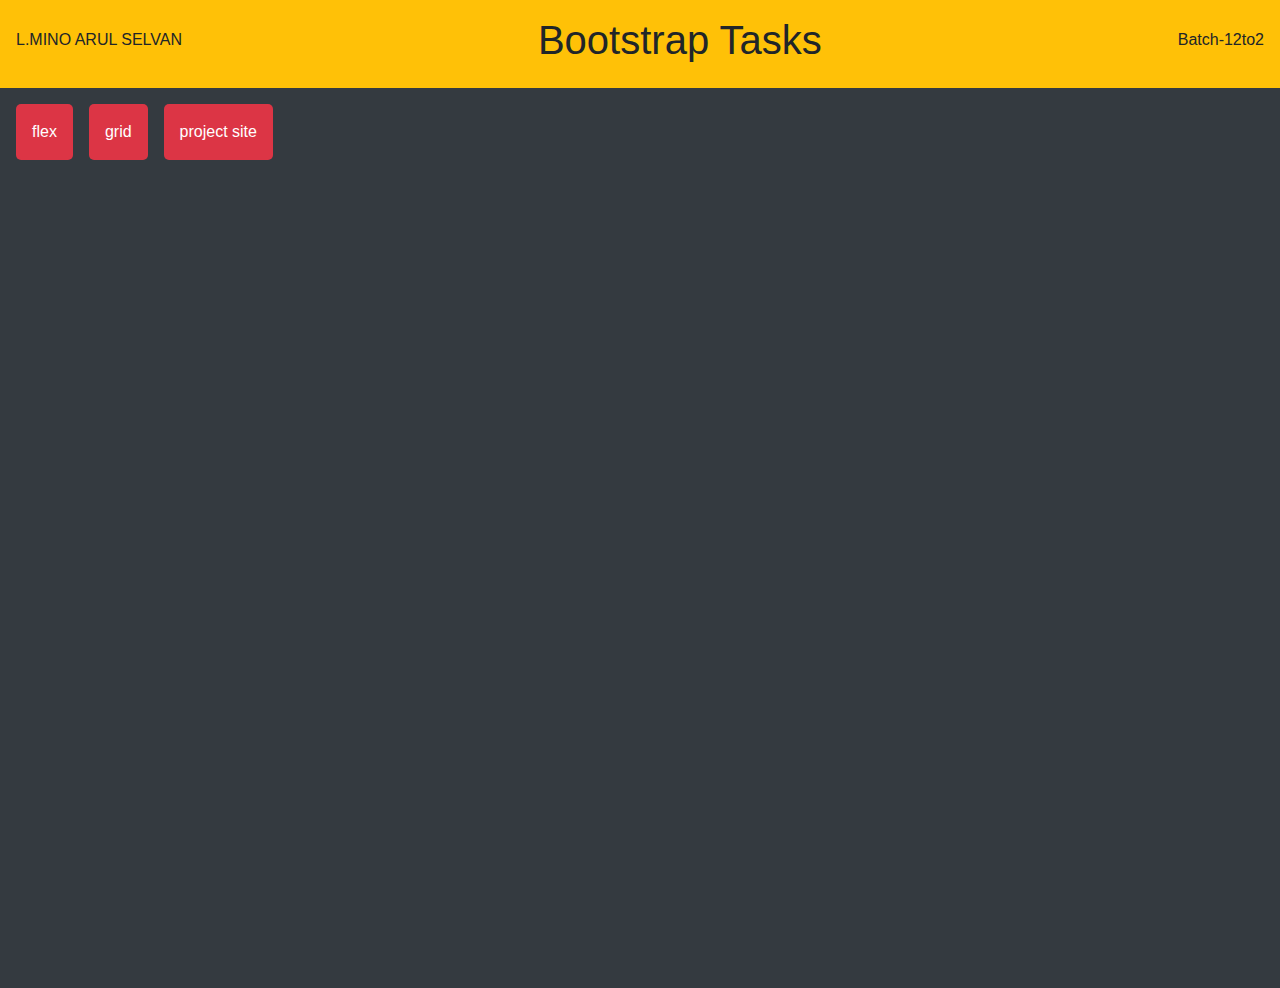
<file: index.html>
<!DOCTYPE html>
<html lang="en">
<head>
    <meta charset="UTF-8">
    <meta name="viewport" content="width=device-width, initial-scale=1.0">
    <title>index</title>

    <!-- Bootstrap -->
    <link rel="stylesheet" href="https://cdn.jsdelivr.net/npm/bootstrap@4.3.1/dist/css/bootstrap.min.css">

    <style>
        .bar {
            border-radius: 5px;
            transition: 0.3s ease;
        }

        .bar a {
            display: block;
            width: 100%;
            height: 100%;
            text-decoration: none;
            color: white;
        }

        .bar:hover {
            background-color: #ffcc00 !important;  
            transform: scale(1.07);
            cursor: pointer;
        }
    </style>
</head>
<body>
    <header>
        <nav>
            <div class="d-flex p-3 flex-row bg-warning justify-content-between align-items-center">
                <h6>L.MINO ARUL SELVAN</h6>
                <h1>Bootstrap Tasks</h1>
                <h6>Batch-12to2</h6>
            </div>
        </nav>
    </header>

    <section class="bg-dark" style="height:100vh">
        <div class="p-3 d-flex flex-row">

            <div class="bar bg-danger p-3 mr-3">
                <a href="nov_11/flex.html">flex</a>
            </div>

            <div class="bar bg-danger p-3 mr-3">
                <a href="nov_11/grid.html">grid</a>
            </div>

             <div class="bar bg-danger p-3">
                <a href="nov_11/project.html">project site</a>
            </div>

        </div>
    </section>

</body>
</html>
</file>
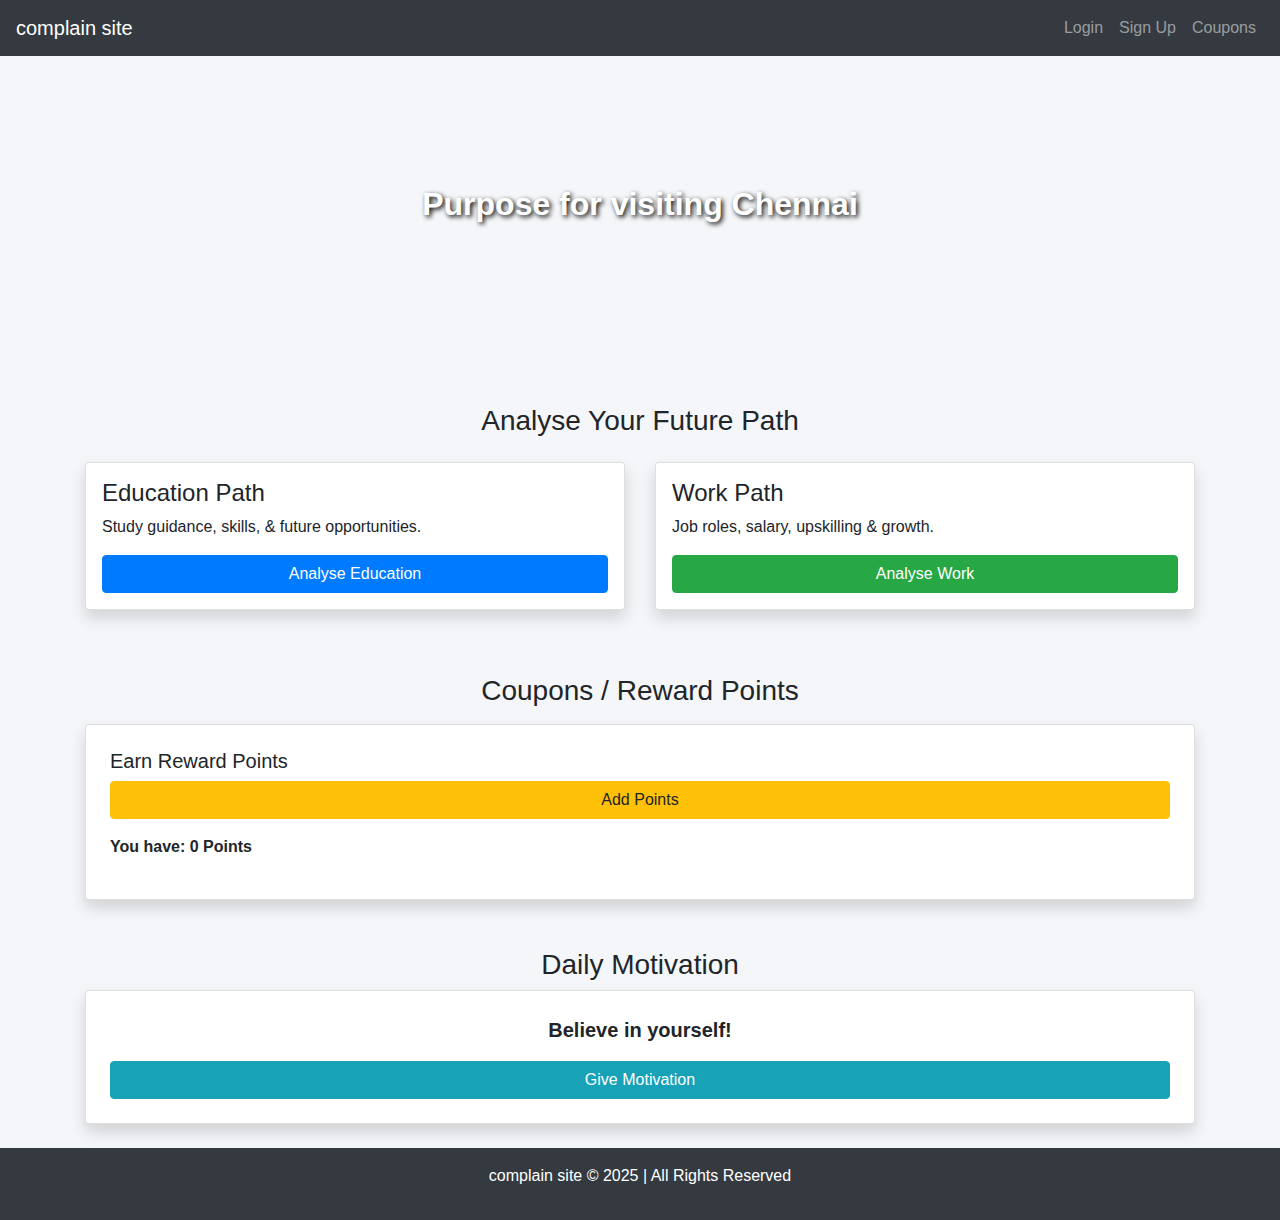
<file: nov_11/project.html>
<!DOCTYPE html>
<html lang="en">
<head>
    <meta charset="UTF-8">
    <meta name="viewport" content="width=device-width, initial-scale=1.0">
    <title>complain site</title>

    
    <link rel="stylesheet" href="https://cdn.jsdelivr.net/npm/bootstrap@4.6.2/dist/css/bootstrap.min.css">

    <style>
        body { background-color: #f4f6f9; }
        .banner {
            background:url("https://images.unsplash.com/photo-1529107386315-e1a2ed48a620?auto=format&fit=crop&w=1220&q=80");
            height: 300px;
            background-size: cover;
            background-position: center;
            border-radius: 10px;
        }
        .banner-text {
            color: white;
            font-size: 32px;
            font-weight: bold;
            padding-top: 100px;
            text-shadow: 2px 2px 5px black;
        }
        .card:hover { transform: scale(1.05); transition: 0.3s; }
        button:hover { opacity: 0.9; }
    </style>
</head>
<body>


<nav class="navbar navbar-expand-lg navbar-dark bg-dark">
  <a class="navbar-brand" href="#">complain site</a>

  <button class="navbar-toggler" type="button" data-toggle="collapse" data-target="#nav">
    <span class="navbar-toggler-icon"></span>
  </button>

  <div class="collapse navbar-collapse" id="nav">
    <ul class="navbar-nav ml-auto">

      
      <li class="nav-item">
        <a class="nav-link" href="#" data-toggle="modal" data-target="#loginModal">Login</a>
      </li>

     
      <li class="nav-item">
        <a class="nav-link" href="#" data-toggle="modal" data-target="#signupModal">Sign Up</a>
      </li>

      <li class="nav-item"><a class="nav-link" href="#coupon">Coupons</a></li>
    </ul>
  </div>
</nav>



<div class="container mt-4">
    <div class="banner text-center">
        <p class="banner-text">Purpose for visiting Chennai</p>
    </div>
</div>



<div class="container mt-4">
    <h3 class="text-center">Analyse Your Future Path</h3>

    <div class="row mt-4">
        <div class="col-md-6 mb-3">
            <div class="card p-3 shadow">
                <h4>Education Path</h4>
                <p>Study guidance, skills, & future opportunities.</p>
                <button class="btn btn-primary">Analyse Education</button>
            </div>
        </div>

        <div class="col-md-6 mb-3">
            <div class="card p-3 shadow">
                <h4>Work Path</h4>
                <p>Job roles, salary, upskilling & growth.</p>
                <button class="btn btn-success">Analyse Work</button>
            </div>
        </div>
    </div>
</div>



<div class="container mt-5" id="coupon">
    <h3 class="text-center">Coupons / Reward Points</h3>

    <div class="card p-4 mt-3 shadow">
        <h5>Earn Reward Points</h5>
        <button class="btn btn-warning">Add Points</button>
        <p class="mt-3 font-weight-bold">You have: 0 Points</p>
    </div>
</div>


<div class="container mt-5">
    <h3 class="text-center">Daily Motivation</h3>

    <div class="card text-center p-4 shadow">
        <p style="font-size: 20px; font-weight: bold;">Believe in yourself!</p>
        <button class="btn btn-info">Give Motivation</button>
    </div>
</div>



<footer class="bg-dark text-white text-center p-3 mt-4">
    <p>complain site © 2025 | All Rights Reserved</p>
</footer>



<div class="modal fade" id="loginModal">
  <div class="modal-dialog">
    <div class="modal-content">

      <div class="modal-header bg-dark text-white">
        <h5 class="modal-title">Login</h5>
        <button class="close text-white" data-dismiss="modal">&times;</button>
      </div>

      <div class="modal-body">
        <input type="text" class="form-control mb-3" placeholder="Enter Username">
        <input type="password" class="form-control mb-3" placeholder="Enter Password">
      </div>

      <div class="modal-footer">
        <button class="btn btn-dark">Login</button>
      </div>

    </div>
  </div>
</div>



<div class="modal fade" id="signupModal">
  <div class="modal-dialog">
    <div class="modal-content">

      <div class="modal-header bg-primary text-white">
        <h5 class="modal-title">Sign Up</h5>
        <button class="close text-white" data-dismiss="modal">&times;</button>
      </div>

      <div class="modal-body">
        <input type="text" class="form-control mb-3" placeholder="Full Name">
        <input type="email" class="form-control mb-3" placeholder="Email">
        <input type="password" class="form-control mb-3" placeholder="Password">
      </div>

      <div class="modal-footer">
        <button class="btn btn-primary">Create Account</button>
      </div>

    </div>
  </div>
</div>




<script src="https://cdn.jsdelivr.net/npm/jquery@3.5.1/dist/jquery.slim.min.js"></script>
<script src="https://cdn.jsdelivr.net/npm/bootstrap@4.6.2/dist/js/bootstrap.bundle.min.js"></script>

</body>
</html>
</file>
